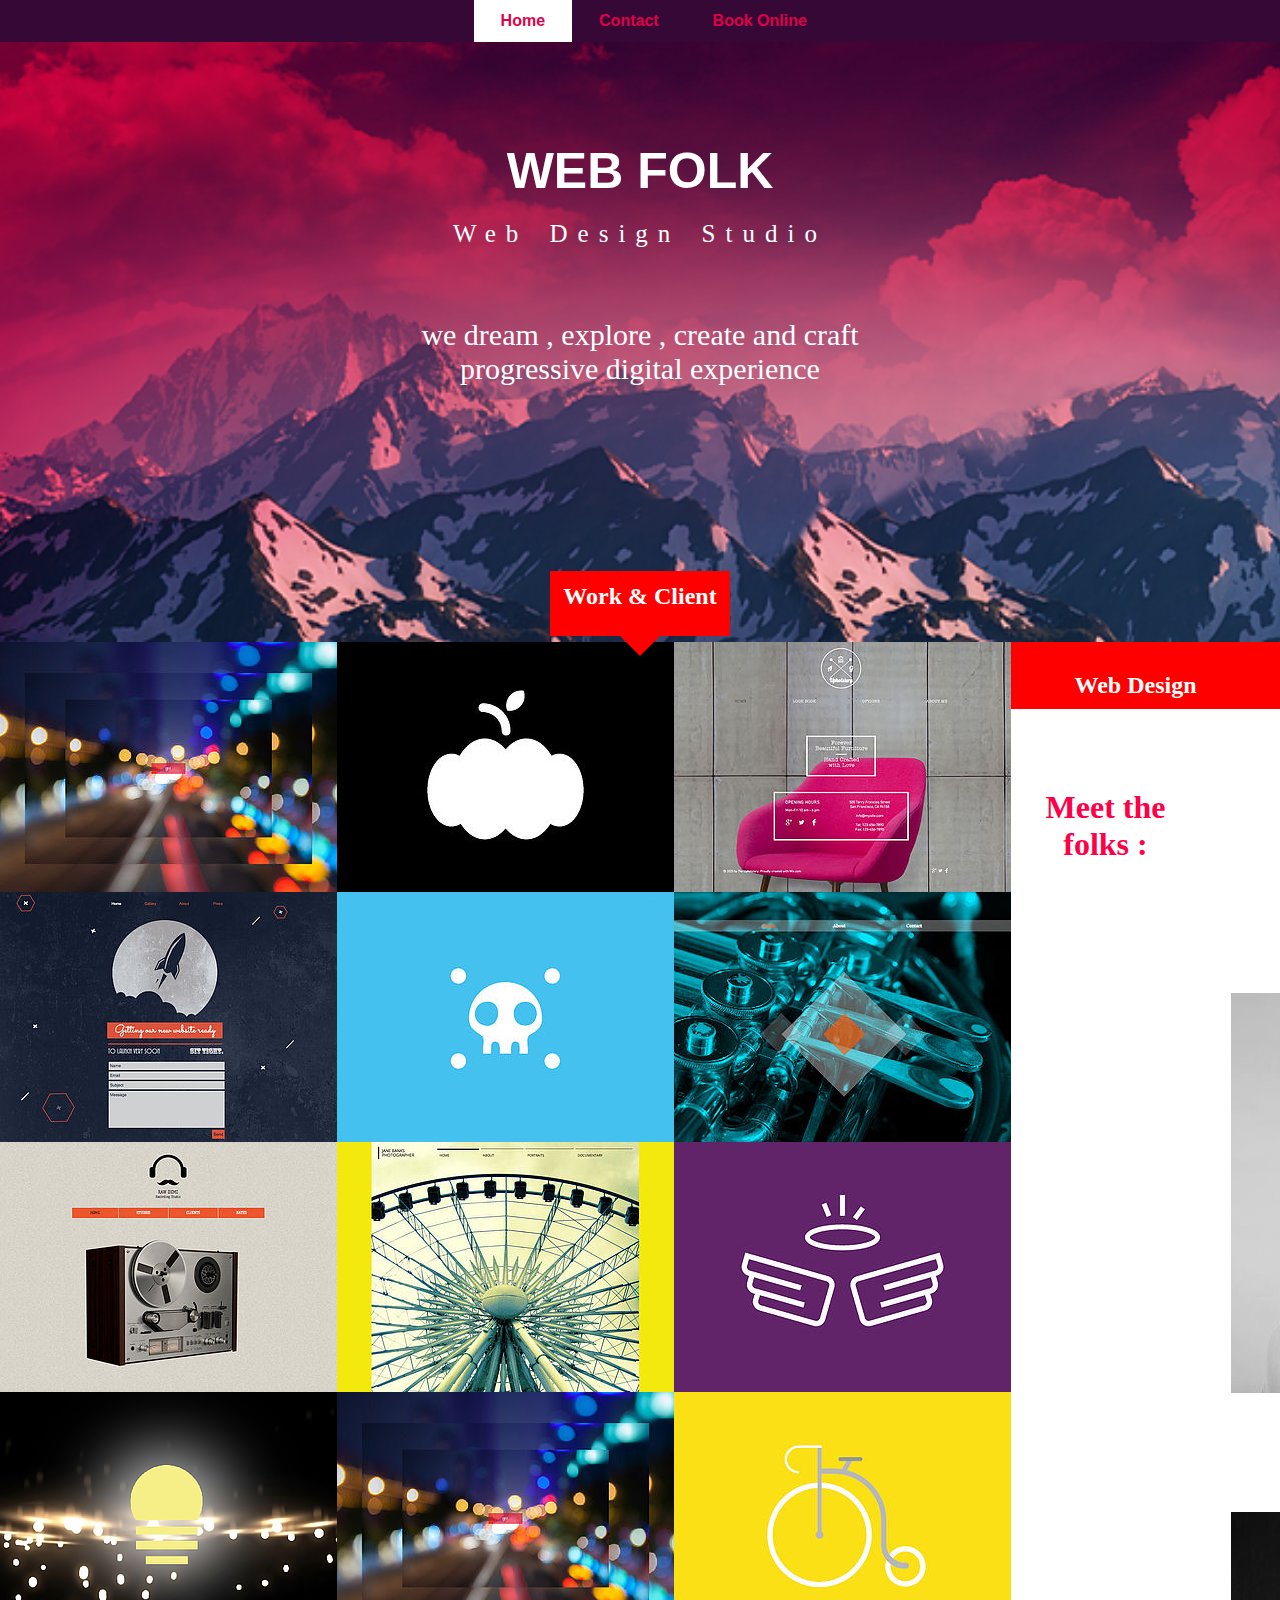
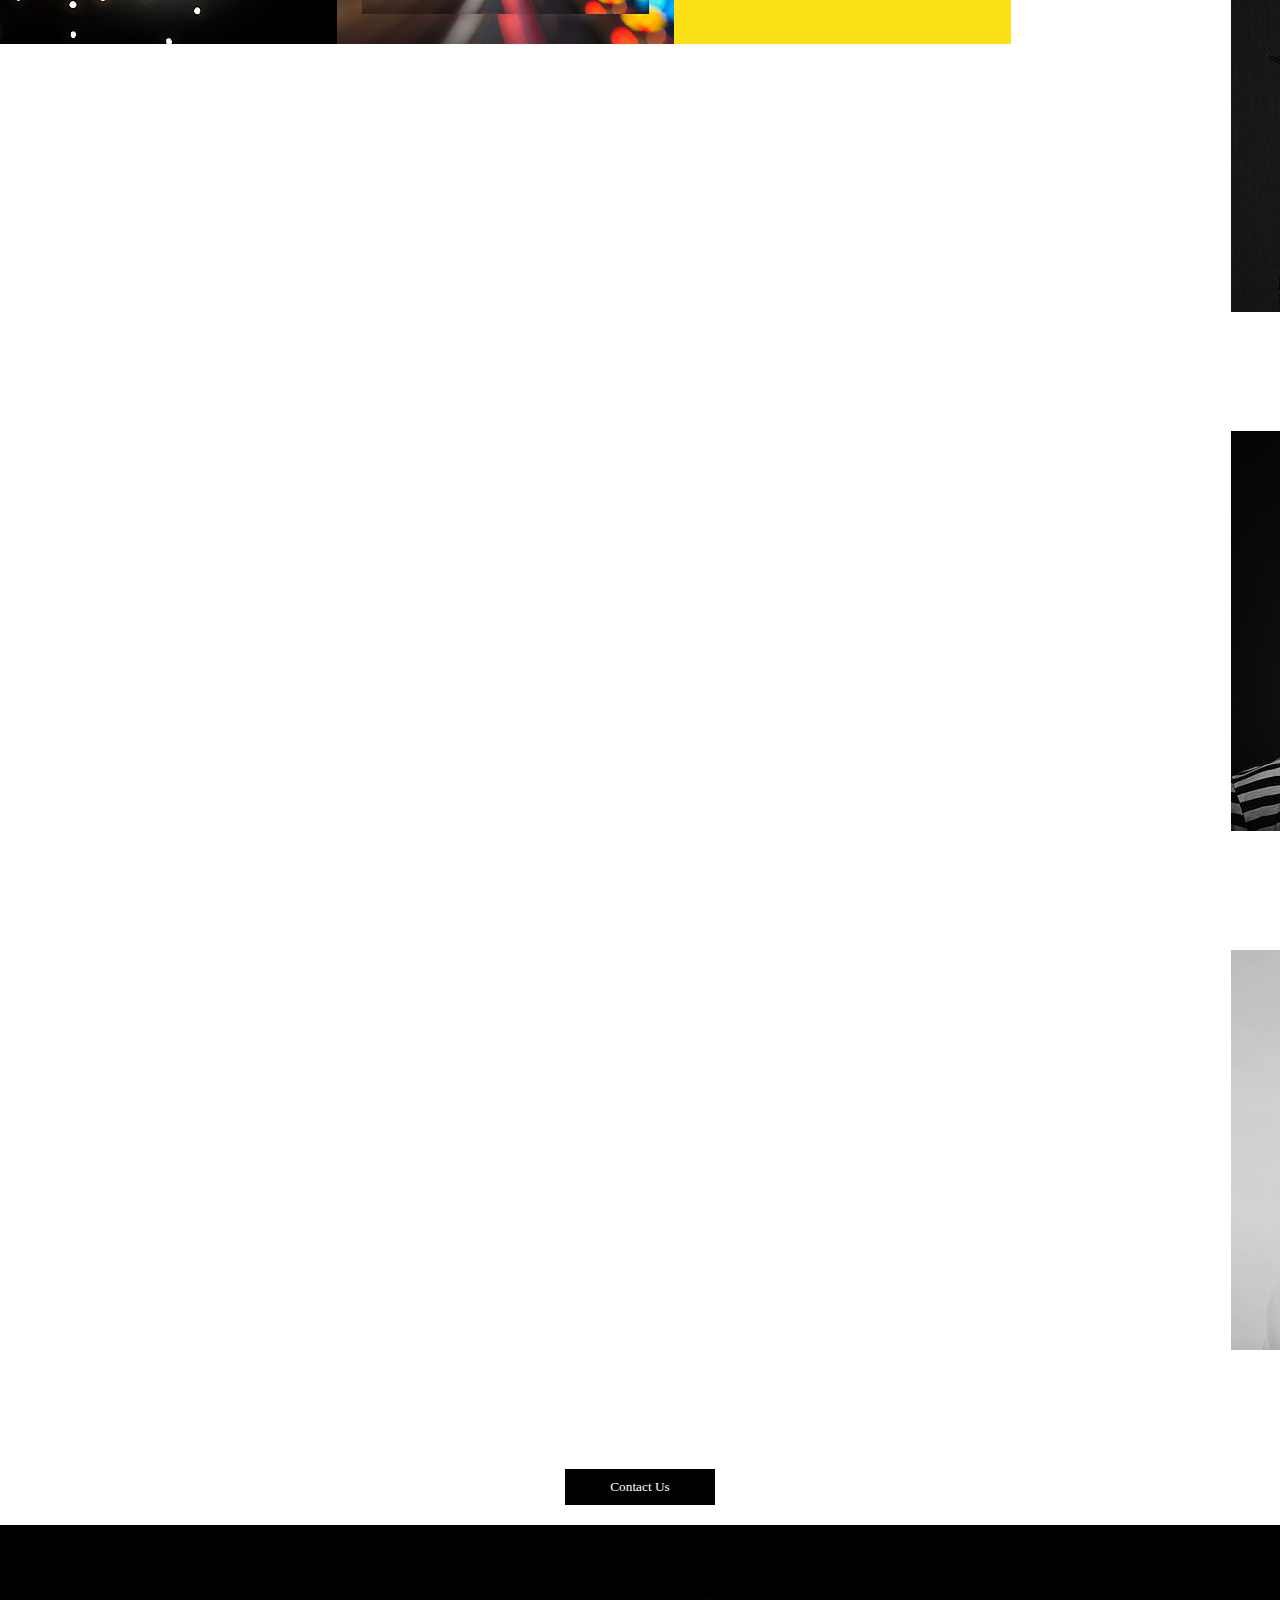
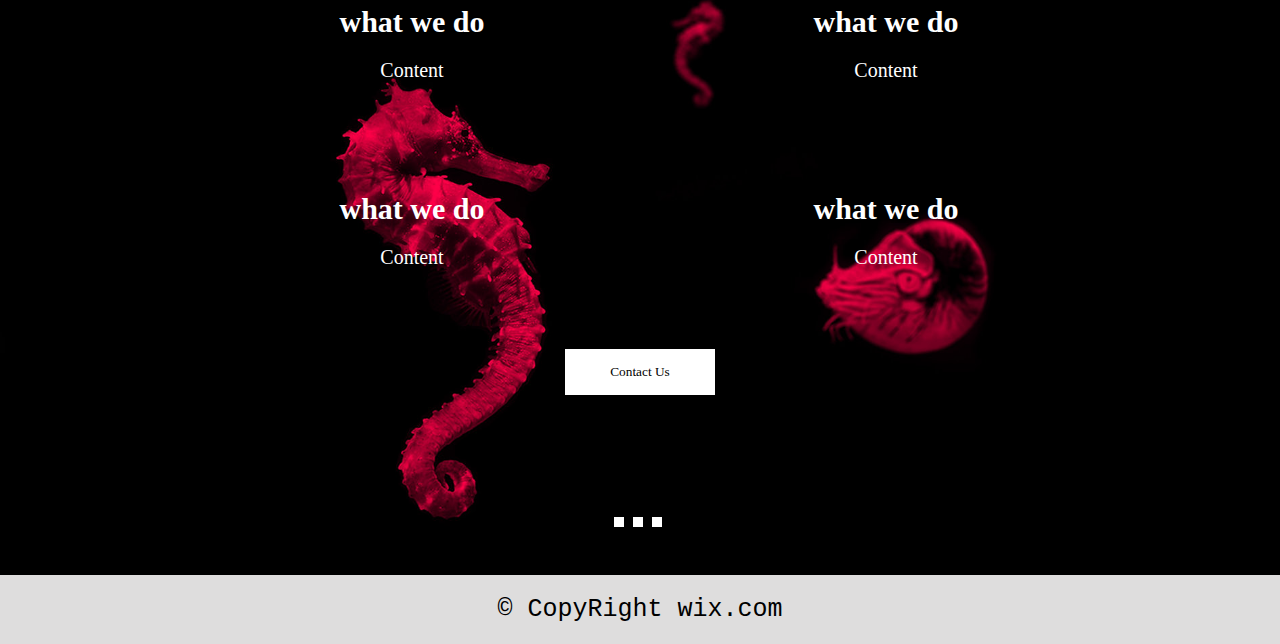
<file: index.html>
<!DOCTYPE html>
<html>
<head>
    <meta charset="utf-8" />
    <title>Website[Html-Css]</title>
    <meta name="viewport" content="width=device-width, initial-scale=1">
    <link rel="stylesheet" type="text/css"  href="style.css" />
</head>
<body>


    <div class="header">
        <ul>
            <li class="active"><a href="#">Home</a></li>
            <li><a href="contact.html">Contact</a></li>
            <li><a href="bookonline.html">Book Online</a></li>
        </ul>
    </div>



    <div class="slider">
        <h1>Web Folk</h1>
        <span>Web Design Studio</span>
        <p>we dream , explore , create and craft<br> progressive digital experience</p>
        <div class="work">
            <h2>Work & Client</h2>
        </div>
    </div>



    <div class="gallary">
        <ul>
            <li><img src="images/image_1.jpg"></li>
            <li><img src="images/image_2.jpg"></li>
            <li><img src="images/image_3.jpg"></li>
            <li><img src="images/image_4.jpg"></li>
            <li><img src="images/image_5.jpg"></li>
            <li><img src="images/image_6.jpg"></li>
            <li><img src="images/image_7.jpg"></li>
            <li><img src="images/image_8.jpg"></li>
            <li><img src="images/image_9.jpg"></li>
            <li><img src="images/image_10.jpg"></li>
            <li><img src="images/image_11.jpg"></li>
            <li><img src="images/image_12.jpg"></li>
        </ul>
        <div class="web">
            <h2>Web Design</h2>
        </div>
    </div>



    <div class="meet">
        <h1>Meet the folks :</h1>
        <ul>
            <li>
                <div>
                    <img src="images/Person_1.jpg">
                    <h2>Andress</h2>
                    <span>Developer</span>
                </div>
            </li>
            <li>
                <div>
                    <img src="images/Person_2.jpg">
                    <h2>Andress</h2>
                    <span>Developer</span>
                </div>
            </li>
            <li>
                <div>
                    <img src="images/Person_3.jpg">
                    <h2>Andress</h2>
                    <span>Developer</span>
                </div>
            </li>
            <li>
                <div>
                    <img src="images/Person_1.jpg">
                    <h2>Andress</h2>
                    <span>Developer</span>
                </div>
            </li>
        </ul>
        <button class="cont">Contact Us</button>
    </div>




    <div class="what">
        <ul>
                <li>
                    <div>
                        <h2>what we do</h2>
                        <span>Content</span>
                    </div>
                </li>
                <li>
                    <div>
                        <h2>what we do</h2>
                        <span>Content</span>
                    </div>
                </li>
                <li>
                    <div>
                        <h2>what we do</h2>
                        <span>Content</span>
                    </div>
                </li>
                <li>
                    <div>
                        <h2>what we do</h2>
                        <span>Content</span>
                    </div>
                </li>
            </ul>
            <button class="cont">Contact Us</button>
            <div class="bullet">
                <span></span>
                <span></span>
                <span></span>
            </div>
    </div>



    <div class="footer">
        <p>&copy; CopyRight wix.com</p>
    </div>


</body>
</html>
</file>
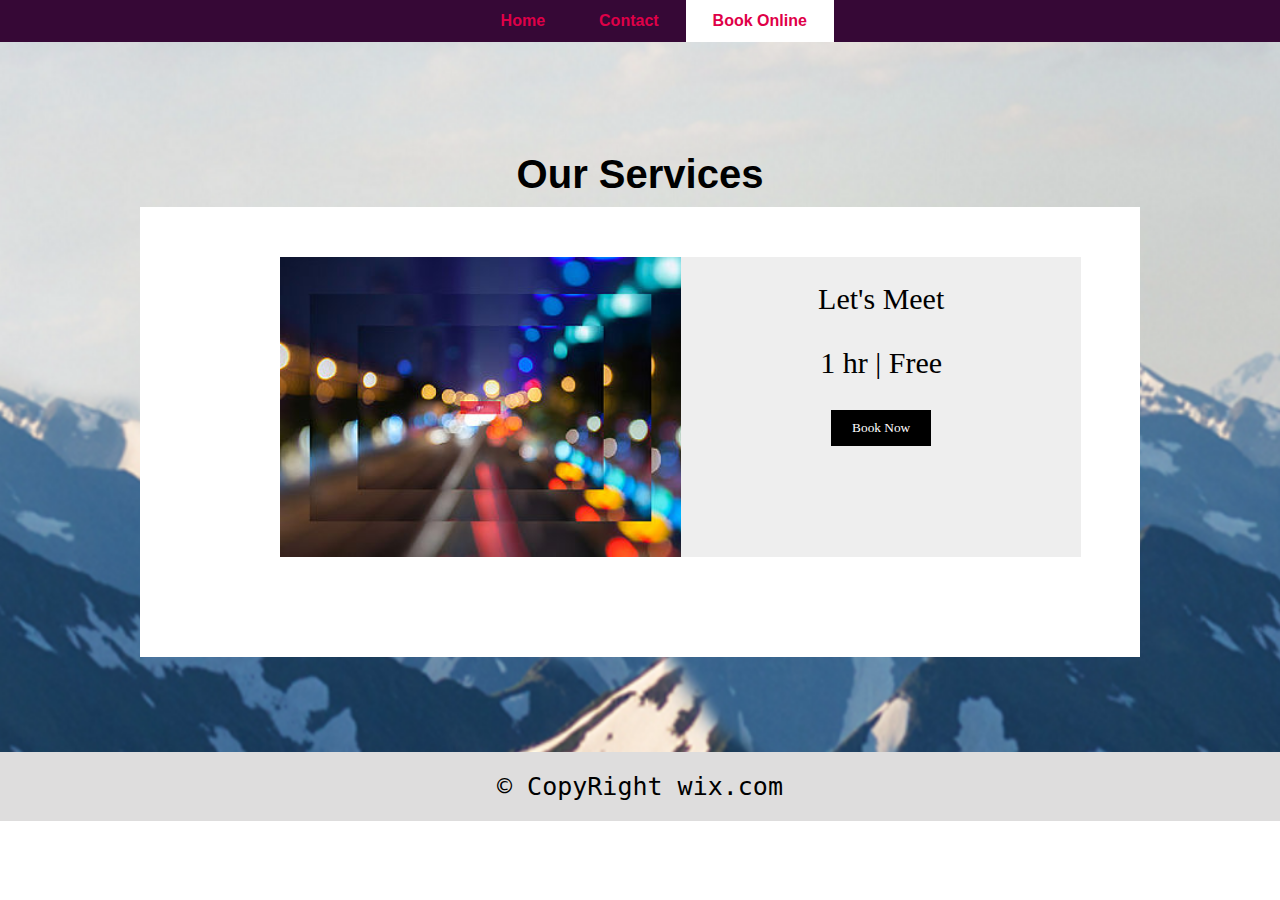
<file: bookonline.html>
<!DOCTYPE html>
<html>
<head>
    <meta charset="utf-8" />
    <title>Website[Html-Css]</title>
    <meta name="viewport" content="width=device-width, initial-scale=1">
    <link rel="stylesheet" type="text/css"  href="style.css" />
</head>
<body>

    <div class="header">
        <ul>
            <li><a href="index.html">Home</a></li>
            <li><a href="contact.html">Contact</a></li>
            <li class="active"><a href="#">Book Online</a></li>
        </ul>
    </div>

    <div class="oursevices">
        <h1>Our Services</h1>
        <div class="big_div">
            <ul>
                <li> <img src="images/image_1.jpg"></li>
                <li>            
                    <div class="right">
                        <p>Let's Meet</p> 
                        <p> 1 hr | Free</p>
                        <button class="cont">Book Now</button>
                    </div>
                </li>
            </ul>
        </div>
    </div>




    <div class="footer">
        <p>&copy; CopyRight wix.com</p>
    </div>
    
    
</body>
</html>
</file>
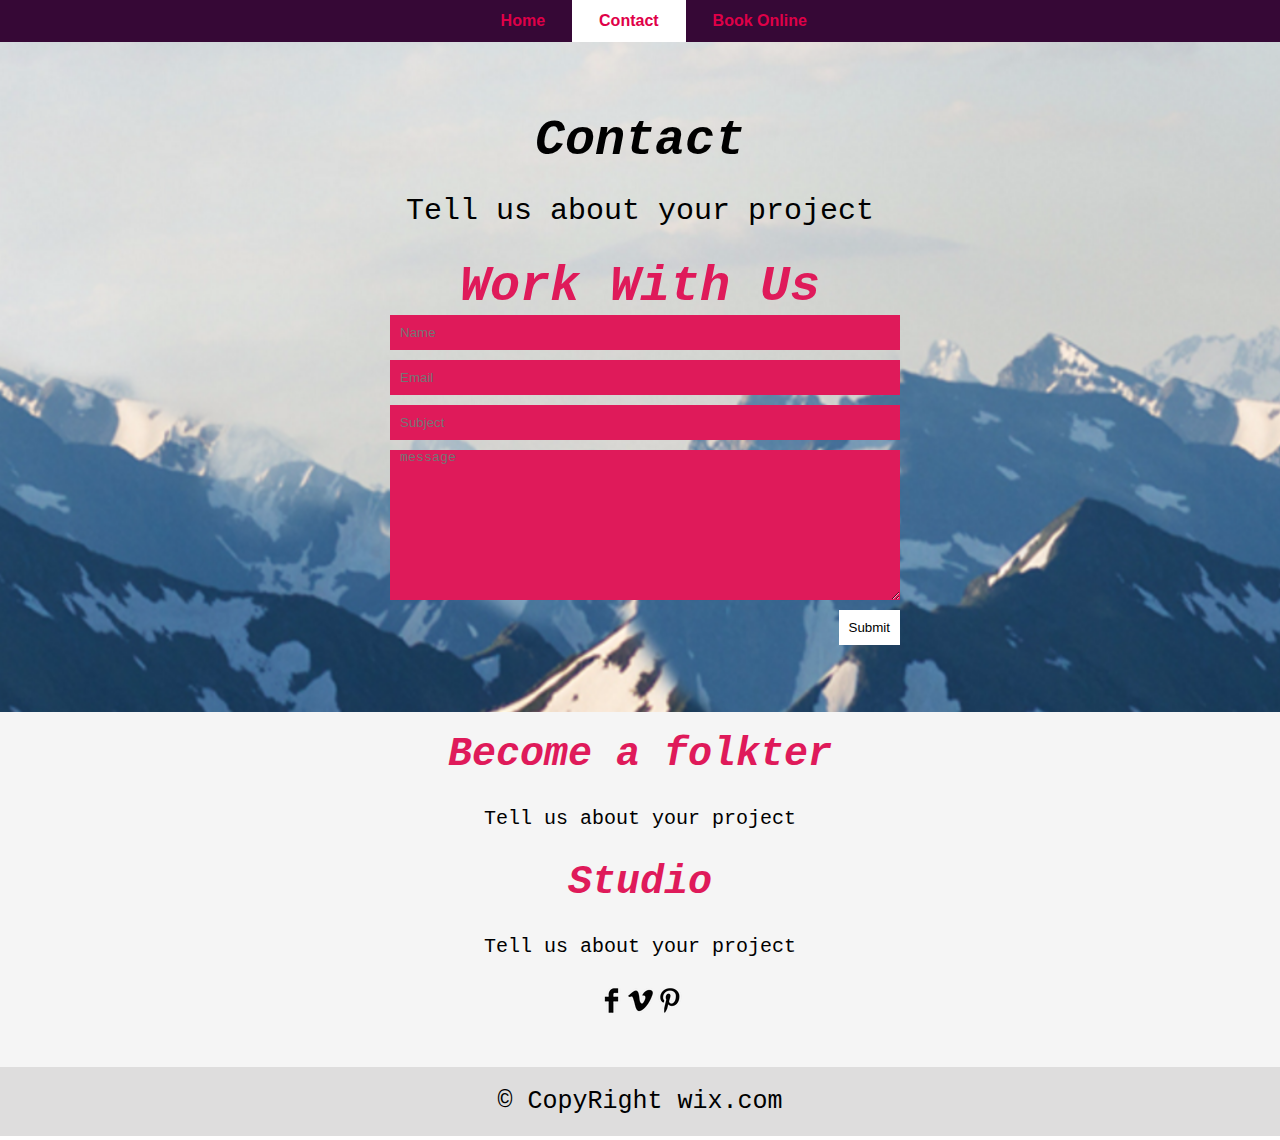
<file: contact.html>
<!DOCTYPE html>
<html>
<head>
    <meta charset="utf-8" />
    <title>Website[Html-Css]</title>
    <meta name="viewport" content="width=device-width, initial-scale=1">
    <link rel="stylesheet" type="text/css"  href="style.css" />
</head>
<body>

    <div class="header">
        <ul>
            <li><a href="index.html">Home</a></li>
            <li class="active"><a href="#">Contact</a></li>
            <li><a href="bookonline.html">Book Online</a></li>
        </ul>
    </div>

    <div class="tellus">
        <h1 class="Contactheader">Contact</h1>
        <p>Tell us about your project</p>
        <div class="workwithus">
            <h1>Work With Us</h1>
            <form>
                <input type="text" placeholder="Name" name="name">
                <input type="text" placeholder="Email" name="email">
                <input type="text" placeholder="Subject" name="subject">
                <textarea cols="40" rows="10" placeholder="message"></textarea>
                <button>Submit</button>
            </form>
        </div>
    </div>

    <div class="become">
        <ul>
            <li><h1>Become a folkter</h1></li>
            <li><p>Tell us about your project</p></li>
            <li><h1>Studio</h1></li>
            <li><p>Tell us about your project</p></li>
            <li>
              <div>
                <img src="images/img_1.png">
                <img src="images/img_2.png">
                <img src="images/img_3.png">
              </div>
            </li>
        </ul>
    </div>


    
    <div class="footer">
        <p>&copy; CopyRight wix.com</p>
    </div>
    
    
</body>
</html>
</file>
<file: style.css>
*{
    padding: 0;
    margin: 0;
}


.header{
    background-color: #360836;
    padding-left: 37%;
}

.header ul{
    list-style-type: none;
    padding: 0;
    margin: 0;
    overflow: hidden;
}

.header ul li{
    float: left;
    padding: 12px;
}

.header ul li a{
    color: #df0048;
    padding: 15px;
    text-decoration: none;
    font-family: Arial, Helvetica, sans-serif;
    font-weight: bold;
}

.header ul li a:hover{
    background-color: white;
}

.active{
    background-color: white;
}


/*******************************/

.slider{
    background-image: url('images/cover.png');
    background-size: cover;
    background-repeat: no-repeat;
    height: 600px;
    text-align: center;
    position: relative;
}

.slider h1{
    position: relative;
    top: 100px;
    color: white;
    font-size: 50px;
    text-transform: uppercase;
    font-family: 'Gill Sans', 'Gill Sans MT', Calibri, 'Trebuchet MS', sans-serif;
}

.slider span{
    position: relative;
    top: 120px;
    color: white;
    font-size: 25px;
    letter-spacing: 10px;
    word-spacing: 5px;
}

.slider p{
    position: relative;
    top: 190px;
    color: white;
    font-size: 30px;
}

.slider .work{
    background-color: red;
    position: relative;
    top: 375px;
    margin-left: 550px;
    margin-right: 550px;
}

.slider .work h2{
    padding: 7px;
    color: white;
    font-family: cursive;
    position: relative;
    top: 5px;
}

.slider .work:after {
    content: "";
    border-top: 20px solid red;
    border-right: 20px solid transparent; 
    border-left: 20px solid transparent;
    position: relative;
    top:24px;
    display: inline-block;
}

/****************************/

.gallary ul{
    list-style-type: none;
    padding: 0;
    margin: 0;
}

.gallary ul li{
    float: left;
    height: 250px;
}

.gallary .web{
    background-color: red;
    padding: 20px;
    text-align: center;
} 

.gallary .web h2{
    color:white;
    position: relative;
    top: 10px;
    font-family: cursive;
}

/****************************/

.meet{
    text-align: center;
}

.meet h1{
    padding: 80px;
    color:#ff0048;
    font-family: cursive;
    margin-bottom: 50px;
}

.meet ul{
    list-style-type: none;
    margin: 0;
    padding: 0;
    overflow: hidden;
}

.meet ul li{
    float: left;
    width: 20%;
    margin-bottom: 30px;
    margin-left: 220px;
}

.meet ul li div img{
    margin-bottom: 20px;
}

.meet ul li div h2{
    margin-left: 130px;
    margin-bottom: 20px;
    color: #ff0048;
    font-family: cursive;
}

.meet ul li div span{
    margin-left: 130px;
}

.meet .cont{
    background-color: black;
    color: white;
    padding: 10px;
    border: none;
    width: 150px;
    cursor: pointer;
    font-family: cursive;
}

/********************************/

.what{
    background-image: url('images/Cover_2.jpg');
    background-size: cover;
    background-repeat: no-repeat;
    text-align: center;
    margin-top: 20px;
    height: 550px;
    padding: 50px;
}

.what ul{
    list-style-type: none;
    margin: 0;
    padding: 0;
    overflow: hidden;
}

.what ul li{
    float: left;
    width: 30%;
    margin-bottom: 80px;
    margin-left: 120px;
    margin-top: 30px;
}


.what ul li div h2{
    margin-left: 130px;
    margin-bottom: 20px;
    color: white;
    font-family: cursive;
    font-size: 30px;
}


.what ul li div span{
    margin-left: 130px;
    color: white;
    font-size: 20px;
}

.what .cont{
    background-color: white;
    color: black;
    padding: 15px;
    border: none;
    width: 150px;
    cursor: pointer;
    font-family: cursive;
}

.what .bullet{
    text-align: center;
    margin-top: 10%;
}

.what .bullet span{
    width: 10px;
    height: 10px;
    display: inline-block;
    background: #fff;
    margin-right: 5px;
}

.what .bullet span:hover{
    background-color: #ff0048;
}

/*************************/

.footer{
    background-color: #dedddd;
    text-align: center;
}

.footer p{
    font-size: 25px;
    font-family: monospace;
    color: black;
    padding: 20px;
}


/************** Book Online Page *****************/

.oursevices {
    background-image: url('images/coverPage2.PNG');
    background-size: cover;
    background-repeat: no-repeat;
    text-align: center;
    height: 700px;
    padding-top: 10px;
    position: relative;
}

.oursevices h1{
    position: relative;
    top: 100px;
    color: black;
    font-size: 40px;
    font-family: 'Gill Sans', 'Gill Sans MT', Calibri, 'Trebuchet MS', sans-serif;
}

.oursevices .big_div{
    position: relative;
    top: 110px;
    background-color: white;
    padding: 50px;
    margin-left: 140px;
    margin-right: 140px;
    height: 350px;
}

.oursevices .big_div ul{
    list-style-type: none;
    margin: 0;
    padding: 0;
    overflow: hidden;
}

.oursevices .big_div ul li{
    float: left;
  
}

.oursevices .big_div ul li img{
    height: 300px;
    margin-left: 90px;
}

.oursevices .big_div ul li .right{
    background-color: #eee;
    padding: 25px;
    height: 250px;
    width: 350px;
}


.oursevices .big_div ul li .right p{
    margin-bottom: 30px;
    color: black;
    font-size: 30px;
    font-family: cursive;
}

.oursevices .big_div ul li .right .cont{
    background-color:black ;
    color:  white;
    padding: 10px;
    border: none;
    width: 100px;
    cursor: pointer;
    font-family: cursive;
}


/************** Contact Page *****************/

.tellus {
    background-image: url('images/coverPage2.PNG');
    background-size: cover;
    background-repeat: no-repeat;
    text-align: center;
    height: 600px;
    padding-top: 70px;
    position: relative;
}

.tellus .Contactheader{
    color: black;
    font-size: 50px;
    font-style: italic;
    font-family: monospace;
    margin-bottom: 25px;
}

.tellus p{
    color: black;
    font-size: 30px;
    font-family: monospace;
    margin-bottom: 30px;
}

.tellus .workwithus{
    width: 500px;
    height: 400px;
    margin: auto;
}

.tellus .workwithus h1{
    color: #df1a5a;
    font-size: 50px;
    font-style: italic;
    font-family: monospace;
}

.tellus .workwithus form input{
    display: block;
    width: 100%;
    height: 35px;
    border: 0;
    margin-bottom: 10px;
    background: #df1a5a;
    color: #fff;
    padding-left: 10px;
}

.tellus .workwithus form textarea{
    display: block;
    width: 100%;
    border: 0;
    margin-bottom: 10px;
    background: #df1a5a;
    color: #fff;
    padding-left: 10px;
}

.tellus .workwithus form button{
    float: right;
    border: 0;
    background: #fff;
    padding: 10px;
    cursor: pointer;
    position: relative;
    left: 10px;
}

.become {
    padding: 20px;
    text-align: center;
    background-color: #f5f5f5;
}

.become ul{
    list-style-type: none;
    padding: 0;
    margin: 0;
}

.become ul li{
    margin-bottom: 30px;
}

.become ul li h1{
    color: #df1a5a;
    font-size: 40px;
    font-style: italic;
    font-family: monospace;
}

.become ul li p{
    color: black;
    font-size: 20px;
    font-family: monospace;
}
</file>
